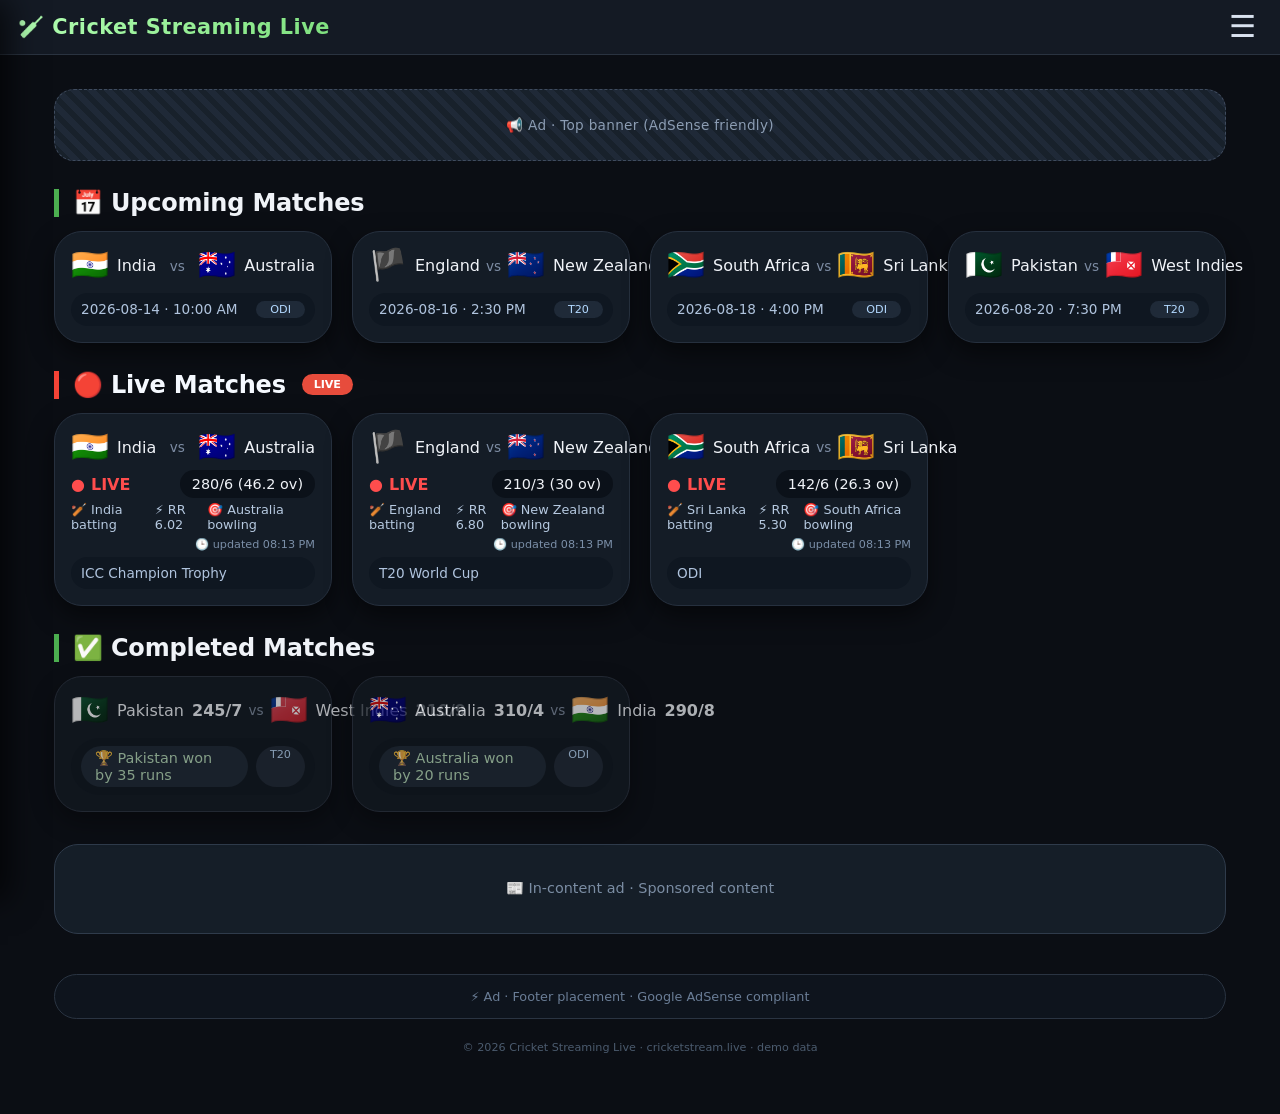
<file: index.html>
<!DOCTYPE html>
<html lang="en">
<head>
  <meta charset="UTF-8">
  <meta name="viewport" content="width=device-width, initial-scale=1.0, maximum-scale=5.0">
  <title>Cricket Streaming Live · Scores & Updates</title>
  <meta name="description" content="Live cricket scores, upcoming matches, and streaming updates. Follow ICC, T20, ODI and IPL matches with real-time mock scores.">
  <meta name="keywords" content="cricket live score, streaming, ICC, T20, ODI, IPL, cricket updates">
  <meta name="robots" content="index, follow">
  <link rel="canonical" href="https://cricketstream.live/">
  <meta property="og:title" content="Cricket Streaming Live - Live Scores & Updates">
  <meta property="og:description" content="Live cricket scores, match schedules, and streaming updates. Free mock data for cricket fans.">
  <meta property="og:url" content="https://cricketstream.live/">
  <meta property="og:type" content="website">
  <meta name="twitter:card" content="summary_large_image">
  <meta name="twitter:title" content="Cricket Streaming Live">
  <meta name="twitter:description" content="Live scores and cricket streaming updates.">
  <script type="application/ld+json">
    {
      "@context": "https://schema.org",
      "@type": "WebSite",
      "name": "Cricket Streaming Live",
      "url": "https://cricketstream.live/",
      "description": "Live cricket scores, match updates and streaming info.",
      "potentialAction": {
        "@type": "SearchAction",
        "target": "https://cricketstream.live/search?q={search_term_string}",
        "query-input": "required name=search_term_string"
      }
    }
  </script>
  <style>
    * {
      margin: 0;
      padding: 0;
      box-sizing: border-box;
      font-family: system-ui, -apple-system, 'Segoe UI', Roboto, 'Helvetica Neue', sans-serif;
    }

    body {
      background: #0b0e14;
      color: #f0f3f8;
      padding: 0 0 40px;
      min-height: 100vh;
    }

    /* sticky header */
    .header {
      background: #141a24;
      padding: 12px 18px;
      display: flex;
      align-items: center;
      justify-content: space-between;
      position: sticky;
      top: 0;
      z-index: 30;
      border-bottom: 1px solid #2a3340;
      backdrop-filter: blur(4px);
    }

    .logo {
      font-weight: 700;
      font-size: 1.3rem;
      letter-spacing: 0.5px;
      background: linear-gradient(135deg, #b3ffb3, #7ee07e);
      -webkit-background-clip: text;
      background-clip: text;
      color: transparent;
    }

    .hamburger {
      font-size: 1.9rem;
      line-height: 1;
      cursor: pointer;
      background: none;
      border: none;
      color: #d9e2ef;
      padding: 0 6px;
      transition: 0.2s;
    }
    .hamburger:hover {
      color: #8bc34a;
    }

    /* sidebar overlay */
    .sidebar-overlay {
      position: fixed;
      inset: 0;
      background: rgba(0,0,0,0.6);
      z-index: 40;
      display: none;
      backdrop-filter: blur(2px);
    }
    .sidebar-overlay.open {
      display: block;
    }

    .sidebar {
      position: fixed;
      top: 0;
      left: 0;
      width: 280px;
      max-width: 80%;
      height: 100%;
      background: #10171f;
      z-index: 50;
      padding: 28px 16px 30px;
      transform: translateX(-100%);
      transition: transform 0.25s ease;
      overflow-y: auto;
      border-right: 1px solid #2d3848;
      box-shadow: 8px 0 30px rgba(0,0,0,0.7);
    }
    .sidebar.open {
      transform: translateX(0);
    }
    .sidebar-close {
      text-align: right;
      font-size: 2rem;
      cursor: pointer;
      color: #b0c4de;
      margin-bottom: 20px;
    }
    .sidebar-close:hover {
      color: #ff8a80;
    }
    .sidebar a {
      display: block;
      padding: 12px 8px;
      color: #d0dae8;
      text-decoration: none;
      font-weight: 500;
      border-radius: 10px;
      transition: 0.15s;
      font-size: 1.05rem;
      border-bottom: 1px solid #1f2937;
    }
    .sidebar a:hover {
      background: #26303e;
      color: #b3ffb3;
      padding-left: 14px;
    }
    .sidebar .legal-link {
      font-size: 0.95rem;
      color: #9aaec9;
      border-bottom: none;
      padding: 8px 8px;
    }
    .sidebar .legal-link:hover {
      background: transparent;
      color: #cfe2ff;
    }

    /* main container */
    .container {
      max-width: 1200px;
      margin: 0 auto;
      padding: 16px 14px 20px;
    }

    /* ad placeholders */
    .ad-banner {
      background: #1a212b;
      border-radius: 20px;
      padding: 14px 8px;
      text-align: center;
      margin: 18px 0 28px;
      border: 1px dashed #3f4b5e;
      color: #8c9db3;
      font-size: 0.85rem;
      letter-spacing: 0.3px;
      min-height: 72px;
      display: flex;
      align-items: center;
      justify-content: center;
      background-image: repeating-linear-gradient(45deg, #1f2937 0px, #1f2937 6px, #18212b 6px, #18212b 12px);
    }
    .ad-incontent {
      background: #151e28;
      border-radius: 24px;
      padding: 16px 10px;
      margin: 32px 0 28px;
      border: 1px solid #2f3b4b;
      color: #7b8da3;
      text-align: center;
      min-height: 90px;
      display: flex;
      align-items: center;
      justify-content: center;
      font-size: 0.9rem;
    }
    .ad-footer {
      background: #0e141d;
      border-radius: 40px;
      padding: 14px;
      margin: 40px 0 10px;
      text-align: center;
      border: 1px solid #2a3442;
      color: #6a7d96;
      font-size: 0.8rem;
    }

    /* section headings */
    .section-title {
      font-size: 1.5rem;
      font-weight: 600;
      margin: 28px 0 14px;
      display: flex;
      align-items: center;
      gap: 8px;
      letter-spacing: -0.2px;
      border-left: 5px solid #4caf50;
      padding-left: 14px;
    }
    .section-title.live {
      border-left-color: #f44336;
      color: #f5f9ff;
    }
    .section-title .badge-live {
      background: #e74c3c;
      font-size: 0.7rem;
      padding: 4px 12px;
      border-radius: 40px;
      color: white;
      margin-left: 8px;
      animation: pulse-live 1.4s infinite;
    }

    @keyframes pulse-live {
      0% { opacity: 0.6; transform: scale(0.96); }
      50% { opacity: 1; transform: scale(1.04); }
      100% { opacity: 0.6; transform: scale(0.96); }
    }

    /* card grid */
    .card-grid {
      display: grid;
      grid-template-columns: repeat(auto-fill, minmax(260px, 1fr));
      gap: 20px;
      margin: 10px 0 6px;
    }

    .match-card {
      background: #141c26;
      border-radius: 28px;
      padding: 18px 16px 16px;
      box-shadow: 0 10px 24px rgba(0,0,0,0.5);
      transition: 0.1s ease;
      border: 1px solid #26303e;
      display: flex;
      flex-direction: column;
    }
    .match-card.completed {
      opacity: 0.7;
      filter: grayscale(0.2);
      background: #111a24;
      border-color: #2a3343;
    }
    .match-card .teams {
      display: flex;
      align-items: center;
      justify-content: space-between;
      font-weight: 600;
      gap: 6px;
    }
    .team-block {
      display: flex;
      align-items: center;
      gap: 8px;
      font-size: 1rem;
    }
    .team-flag {
      font-size: 1.9rem;
      line-height: 1;
    }
    .team-name {
      font-weight: 500;
      white-space: nowrap;
    }
    .vs {
      color: #7d8ca3;
      font-weight: 300;
      font-size: 0.85rem;
    }
    .match-meta {
      display: flex;
      justify-content: space-between;
      margin-top: 12px;
      font-size: 0.85rem;
      color: #b0c4de;
      background: #0f1721;
      padding: 8px 10px;
      border-radius: 40px;
    }
    .tournament {
      background: #1f2a38;
      padding: 2px 14px;
      border-radius: 50px;
      font-size: 0.7rem;
      font-weight: 500;
      color: #b3d9ff;
    }
    .score-line {
      background: #0b1119;
      padding: 6px 12px;
      border-radius: 30px;
      font-size: 0.9rem;
      font-weight: 500;
    }
    .live-indicator {
      color: #ff4d4d;
      font-weight: 700;
      display: flex;
      align-items: center;
      gap: 6px;
    }
    .live-indicator::before {
      content: "●";
      animation: blink 1.2s infinite;
    }
    @keyframes blink {
      0% { opacity: 0.2; }
      50% { opacity: 1; }
      100% { opacity: 0.2; }
    }
    .update-time {
      font-size: 0.7rem;
      color: #7b8fa8;
      margin-top: 6px;
      text-align: right;
    }
    .result-text {
      background: #1d2a38;
      padding: 4px 14px;
      border-radius: 30px;
      font-weight: 500;
      color: #b3e0b3;
      font-size: 0.9rem;
    }

    /* legal page content */
    .legal-content {
      background: #121b26;
      padding: 28px 20px;
      border-radius: 32px;
      margin: 22px 0;
      border: 1px solid #2b384b;
      line-height: 1.6;
      color: #d3e0f0;
    }
    .legal-content h2 {
      color: #b3ffb3;
      margin-bottom: 18px;
    }
    .legal-content p {
      margin: 12px 0;
    }
    .hidden {
      display: none !important;
    }

    @media (max-width: 640px) {
      .card-grid {
        grid-template-columns: 1fr;
      }
      .team-name {
        font-size: 0.9rem;
      }
    }
  </style>
</head>
<body>
  <!-- header -->
  <header class="header">
    <span class="logo">🏏 Cricket Streaming Live</span>
    <button class="hamburger" id="hamburgerBtn" aria-label="menu">☰</button>
  </header>

  <!-- sidebar overlay -->
  <div class="sidebar-overlay" id="sidebarOverlay"></div>

  <!-- sidebar -->
  <nav class="sidebar" id="sidebar">
    <div class="sidebar-close" id="sidebarClose">✕</div>
    <a href="#" data-page="home">🏠 Home</a>
    <a href="#" data-page="upcoming">📅 Upcoming Matches</a>
    <a href="#" data-page="live">🔴 Live Matches</a>
    <a href="#" data-page="completed">✅ Completed Matches</a>
    <a href="#" data-page="about">ℹ️ About Us</a>
    <a href="#" data-page="contact">📧 Contact Us</a>
    <div style="margin-top: 16px; border-top: 1px solid #283340;"></div>
    <a href="#" class="legal-link" data-page="privacy">🔒 Privacy Policy</a>
    <a href="#" class="legal-link" data-page="terms">📜 Terms & Conditions</a>
    <a href="#" class="legal-link" data-page="disclaimer">⚖️ Disclaimer</a>
  </nav>

  <div class="container" id="mainContainer">
    <!-- top ad -->
    <div class="ad-banner">📢 Ad · Top banner (AdSense friendly)</div>

    <!-- DYNAMIC CONTENT -->
    <div id="dynamicContent">
      <!-- home page content will be injected via js -->
    </div>

    <!-- in-content ad -->
    <div class="ad-incontent">📰 In-content ad · Sponsored content</div>

    <!-- footer ad -->
    <div class="ad-footer">⚡ Ad · Footer placement · Google AdSense compliant</div>
    <div style="text-align:center; color:#4b5b6e; font-size:0.7rem; padding-top:12px;">© 2026 Cricket Streaming Live · cricketstream.live · demo data</div>
  </div>

  <script>
    (function() {
      // ---------- MOCK DATA ----------
      const upcomingMatches = [
        { teamA: 'India', flagA: '🇮🇳', teamB: 'Australia', flagB: '🇦🇺', date: '2026-08-14', time: '10:00 AM', tournament: 'ODI' },
        { teamA: 'England', flagA: '🏴', teamB: 'New Zealand', flagB: '🇳🇿', date: '2026-08-16', time: '2:30 PM', tournament: 'T20' },
        { teamA: 'South Africa', flagA: '🇿🇦', teamB: 'Sri Lanka', flagB: '🇱🇰', date: '2026-08-18', time: '4:00 PM', tournament: 'ODI' },
        { teamA: 'Pakistan', flagA: '🇵🇰', teamB: 'West Indies', flagB: '🇼🇫', date: '2026-08-20', time: '7:30 PM', tournament: 'T20' },
      ];

      // live matches with mutable scores
      let liveMatches = [
        { id: 1, teamA: 'India', flagA: '🇮🇳', teamB: 'Australia', flagB: '🇦🇺', runsA: 280, wicketsA: 6, oversA: 46.2, runsB: 160, wicketsB: 5, oversB: 32.1, batting: 'A', runRate: 6.02, lastUpdate: new Date(), tournament: 'ICC Champion Trophy' },
        { id: 2, teamA: 'England', flagA: '🏴', teamB: 'New Zealand', flagB: '🇳🇿', runsA: 210, wicketsA: 3, oversA: 30.0, runsB: 115, wicketsB: 4, oversB: 22.4, batting: 'A', runRate: 6.8, lastUpdate: new Date(), tournament: 'T20 World Cup' },
        { id: 3, teamA: 'South Africa', flagA: '🇿🇦', teamB: 'Sri Lanka', flagB: '🇱🇰', runsA: 190, wicketsA: 5, oversA: 28.1, runsB: 142, wicketsB: 6, oversB: 26.3, batting: 'B', runRate: 5.3, lastUpdate: new Date(), tournament: 'ODI' },
      ];

      const completedMatches = [
        { teamA: 'Pakistan', flagA: '🇵🇰', teamB: 'West Indies', flagB: '🇼🇫', scoreA: '245/7', scoreB: '210/9', result: 'Pakistan won by 35 runs', tournament: 'T20' },
        { teamA: 'Australia', flagA: '🇦🇺', teamB: 'India', flagB: '🇮🇳', scoreA: '310/4', scoreB: '290/8', result: 'Australia won by 20 runs', tournament: 'ODI' },
      ];

      // DOM refs
      const content = document.getElementById('dynamicContent');
      const sidebar = document.getElementById('sidebar');
      const overlay = document.getElementById('sidebarOverlay');
      const hamburger = document.getElementById('hamburgerBtn');
      const closeSide = document.getElementById('sidebarClose');

      // ----- helper functions -----
      function formatDate(d) {
        const opts = { month: 'short', day: 'numeric', year: 'numeric' };
        return d.toLocaleDateString('en-US', opts);
      }

      function renderHome() {
        let html = `<div class="section-title">📅 Upcoming Matches</div><div class="card-grid">`;
        upcomingMatches.forEach(m => {
          html += `<div class="match-card">
            <div class="teams">
              <span class="team-block"><span class="team-flag">${m.flagA}</span><span class="team-name">${m.teamA}</span></span>
              <span class="vs">vs</span>
              <span class="team-block"><span class="team-flag">${m.flagB}</span><span class="team-name">${m.teamB}</span></span>
            </div>
            <div class="match-meta">
              <span>${m.date} · ${m.time}</span>
              <span class="tournament">${m.tournament}</span>
            </div>
          </div>`;
        });
        html += `</div>`;

        // Live section
        html += `<div class="section-title live">🔴 Live Matches <span class="badge-live">LIVE</span></div><div class="card-grid" id="liveCards">`;
        liveMatches.forEach(m => {
          const batting = m.batting === 'A' ? m.teamA : m.teamB;
          const bowling = m.batting === 'A' ? m.teamB : m.teamA;
          const score = m.batting === 'A' ? `${m.runsA}/${m.wicketsA} (${m.oversA} ov)` : `${m.runsB}/${m.wicketsB} (${m.oversB} ov)`;
          const rr = m.runRate.toFixed(2);
          const time = new Date(m.lastUpdate).toLocaleTimeString('en-US', { hour: '2-digit', minute: '2-digit' });
          html += `<div class="match-card" data-liveid="${m.id}">
            <div class="teams">
              <span class="team-block"><span class="team-flag">${m.flagA}</span><span class="team-name">${m.teamA}</span></span>
              <span class="vs">vs</span>
              <span class="team-block"><span class="team-flag">${m.flagB}</span><span class="team-name">${m.teamB}</span></span>
            </div>
            <div style="margin:8px 0 4px; display:flex; justify-content:space-between; align-items:center;">
              <span class="live-indicator">LIVE</span>
              <span class="score-line">${score}</span>
            </div>
            <div style="display:flex; justify-content:space-between; font-size:0.8rem; color:#b6c9e0;">
              <span>🏏 ${batting} batting</span>
              <span>⚡ RR ${rr}</span>
              <span>🎯 ${bowling} bowling</span>
            </div>
            <div class="update-time">🕒 updated ${time}</div>
            <div class="match-meta" style="margin-top:6px;"><span>${m.tournament}</span></div>
          </div>`;
        });
        html += `</div>`;

        // Completed
        html += `<div class="section-title">✅ Completed Matches</div><div class="card-grid">`;
        completedMatches.forEach(m => {
          html += `<div class="match-card completed">
            <div class="teams">
              <span class="team-block"><span class="team-flag">${m.flagA}</span><span class="team-name">${m.teamA}</span> ${m.scoreA}</span>
              <span class="vs">vs</span>
              <span class="team-block"><span class="team-flag">${m.flagB}</span><span class="team-name">${m.teamB}</span> ${m.scoreB}</span>
            </div>
            <div class="match-meta" style="justify-content:center; gap:8px;">
              <span class="result-text">🏆 ${m.result}</span>
              <span class="tournament">${m.tournament}</span>
            </div>
          </div>`;
        });
        html += `</div>`;
        return html;
      }

      function renderLegal(page) {
        if (page === 'privacy') {
          return `<div class="legal-content"><h2>🔒 Privacy Policy</h2>
            <p>We use cookies to enhance your experience. Google AdSense may use cookies to serve personalized ads. Third-party vendors, including Google, use cookies to serve ads based on a user's prior visits. We value your data safety and do not share personal information.</p>
            <p>By using this site, you consent to our cookie usage.</p></div>`;
        } else if (page === 'terms') {
          return `<div class="legal-content"><h2>📜 Terms & Conditions</h2>
            <p>All content is for informational purposes only. We do not guarantee accuracy. Users are responsible for their actions based on the information provided. Live scores are demo/mock data.</p>
            <p>Usage of this site constitutes acceptance of these terms.</p></div>`;
        } else if (page === 'disclaimer') {
          return `<div class="legal-content"><h2>⚖️ Disclaimer</h2>
            <p>This website is not affiliated with ICC, BCCI, IPL, or any cricket board. All scores and data are for demonstration and informational purposes only. We do not claim real-time accuracy.</p></div>`;
        }
        return '';
      }

      function renderPage(page) {
        if (page === 'home' || page === 'upcoming' || page === 'live' || page === 'completed' || page === 'about' || page === 'contact') {
          if (page === 'about') {
            content.innerHTML = `<div class="legal-content"><h2>ℹ️ About Us</h2><p>Cricket Streaming Live is a demo cricket scoring platform built for cricket enthusiasts. We provide mock live scores, upcoming matches, and completed results.</p></div>`;
          } else if (page === 'contact') {
            content.innerHTML = `<div class="legal-content"><h2>📧 Contact Us</h2><p>Email: support@cricketstream.live</p><p>For any inquiries, please reach out.</p></div>`;
          } else {
            content.innerHTML = renderHome();
            // after render, attach live updates
            startLiveUpdates();
          }
        } else {
          // legal pages
          const legalHtml = renderLegal(page);
          content.innerHTML = legalHtml || `<div class="legal-content"><p>Page not found.</p></div>`;
        }
      }

      // live update function
      function updateLiveScores() {
        const liveCards = document.getElementById('liveCards');
        if (!liveCards) return;
        liveMatches.forEach(m => {
          // random small change
          const increment = Math.floor(Math.random() * 5) + 1;
          if (m.batting === 'A') {
            m.runsA += increment;
            m.oversA += 0.2;
            if (m.oversA % 1 > 0.6) m.oversA = Math.floor(m.oversA) + 0.5;
          } else {
            m.runsB += increment;
            m.oversB += 0.2;
            if (m.oversB % 1 > 0.6) m.oversB = Math.floor(m.oversB) + 0.5;
          }
          // update run rate
          const totalOvers = m.batting === 'A' ? m.oversA : m.oversB;
          const totalRuns = m.batting === 'A' ? m.runsA : m.runsB;
          m.runRate = totalOvers > 0 ? totalRuns / totalOvers : 0;
          m.lastUpdate = new Date();
        });

        // re-render live cards
        const container = document.getElementById('liveCards');
        if (!container) return;
        let html = '';
        liveMatches.forEach(m => {
          const batting = m.batting === 'A' ? m.teamA : m.teamB;
          const bowling = m.batting === 'A' ? m.teamB : m.teamA;
          const score = m.batting === 'A' ? `${m.runsA}/${m.wicketsA} (${m.oversA.toFixed(1)} ov)` : `${m.runsB}/${m.wicketsB} (${m.oversB.toFixed(1)} ov)`;
          const rr = m.runRate.toFixed(2);
          const time = new Date(m.lastUpdate).toLocaleTimeString('en-US', { hour: '2-digit', minute: '2-digit' });
          html += `<div class="match-card" data-liveid="${m.id}">
            <div class="teams">
              <span class="team-block"><span class="team-flag">${m.flagA}</span><span class="team-name">${m.teamA}</span></span>
              <span class="vs">vs</span>
              <span class="team-block"><span class="team-flag">${m.flagB}</span><span class="team-name">${m.teamB}</span></span>
            </div>
            <div style="margin:8px 0 4px; display:flex; justify-content:space-between; align-items:center;">
              <span class="live-indicator">LIVE</span>
              <span class="score-line">${score}</span>
            </div>
            <div style="display:flex; justify-content:space-between; font-size:0.8rem; color:#b6c9e0;">
              <span>🏏 ${batting} batting</span>
              <span>⚡ RR ${rr}</span>
              <span>🎯 ${bowling} bowling</span>
            </div>
            <div class="update-time">🕒 updated ${time}</div>
            <div class="match-meta" style="margin-top:6px;"><span>${m.tournament}</span></div>
          </div>`;
        });
        container.innerHTML = html;
      }

      let updateInterval = null;
      function startLiveUpdates() {
        if (updateInterval) clearInterval(updateInterval);
        updateInterval = setInterval(updateLiveScores, 30000);
      }

      // sidebar logic
      function closeSidebar() {
        sidebar.classList.remove('open');
        overlay.classList.remove('open');
      }
      function openSidebar() {
        sidebar.classList.add('open');
        overlay.classList.add('open');
      }

      hamburger.addEventListener('click', openSidebar);
      closeSide.addEventListener('click', closeSidebar);
      overlay.addEventListener('click', closeSidebar);

      // sidebar links
      document.querySelectorAll('.sidebar a').forEach(link => {
        link.addEventListener('click', function(e) {
          e.preventDefault();
          const page = this.dataset.page || 'home';
          renderPage(page);
          closeSidebar();
        });
      });

      // initial render
      renderPage('home');

      // ensure cleanup
      window.addEventListener('beforeunload', function() {
        if (updateInterval) clearInterval(updateInterval);
      });

    })();
  </script>
</body>
</html>
</file>
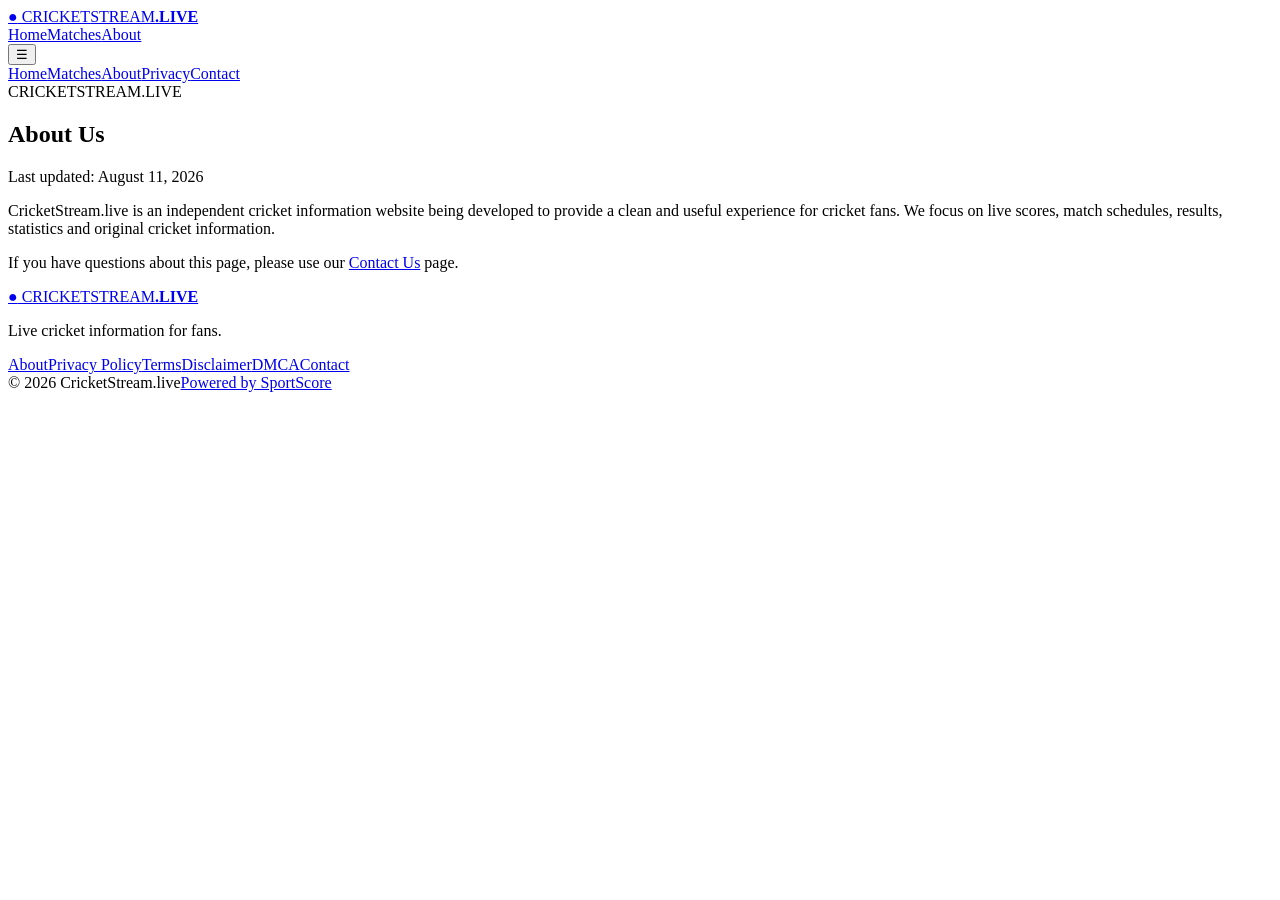
<file: about.html>
<!DOCTYPE html>
<html lang="en"><head><meta charset="UTF-8"><meta name="viewport" content="width=device-width,initial-scale=1">
<meta name="description" content="About Us — CricketStream.live">
<link rel="canonical" href="https://cricketstream.live/about.html">
<title>About Us — CricketStream.live</title><link rel="stylesheet" href="assets/css/style.css"></head>
<body>
<header class="topbar"><a class="brand" href="index.html"><span class="ball">●</span> CRICKET<span>STREAM</span><b>.LIVE</b></a><nav class="desktop-nav"><a href="index.html">Home</a><a href="matches.html">Matches</a><a href="about.html">About</a></nav><button class="menu-btn" onclick="toggleMenu()">☰</button></header>
<div id="mobileMenu" class="mobile-menu"><a href="index.html">Home</a><a href="matches.html">Matches</a><a href="about.html">About</a><a href="privacy.html">Privacy</a><a href="contact.html">Contact</a></div>
<main class="container page"><article class="legal"><span class="eyebrow">CRICKETSTREAM.LIVE</span><h1>About Us</h1><p class="updated">Last updated: August 11, 2026</p><p>CricketStream.live is an independent cricket information website being developed to provide a clean and useful experience for cricket fans. We focus on live scores, match schedules, results, statistics and original cricket information.</p><p>If you have questions about this page, please use our <a href="contact.html">Contact Us</a> page.</p></article></main>
<footer class="footer"><div class="footer-main"><div><a class="brand" href="index.html"><span class="ball">●</span> CRICKET<span>STREAM</span><b>.LIVE</b></a><p>Live cricket information for fans.</p></div><div class="footer-links"><a href="about.html">About</a><a href="privacy.html">Privacy Policy</a><a href="terms.html">Terms</a><a href="disclaimer.html">Disclaimer</a><a href="dmca.html">DMCA</a><a href="contact.html">Contact</a></div></div><div class="footer-bottom"><span>© 2026 CricketStream.live</span><a href="https://sportscore.com/" rel="dofollow">Powered by SportScore</a></div></footer>
<script>function toggleMenu(){document.getElementById('mobileMenu').classList.toggle('open')}</script>
</body></html>
</file>
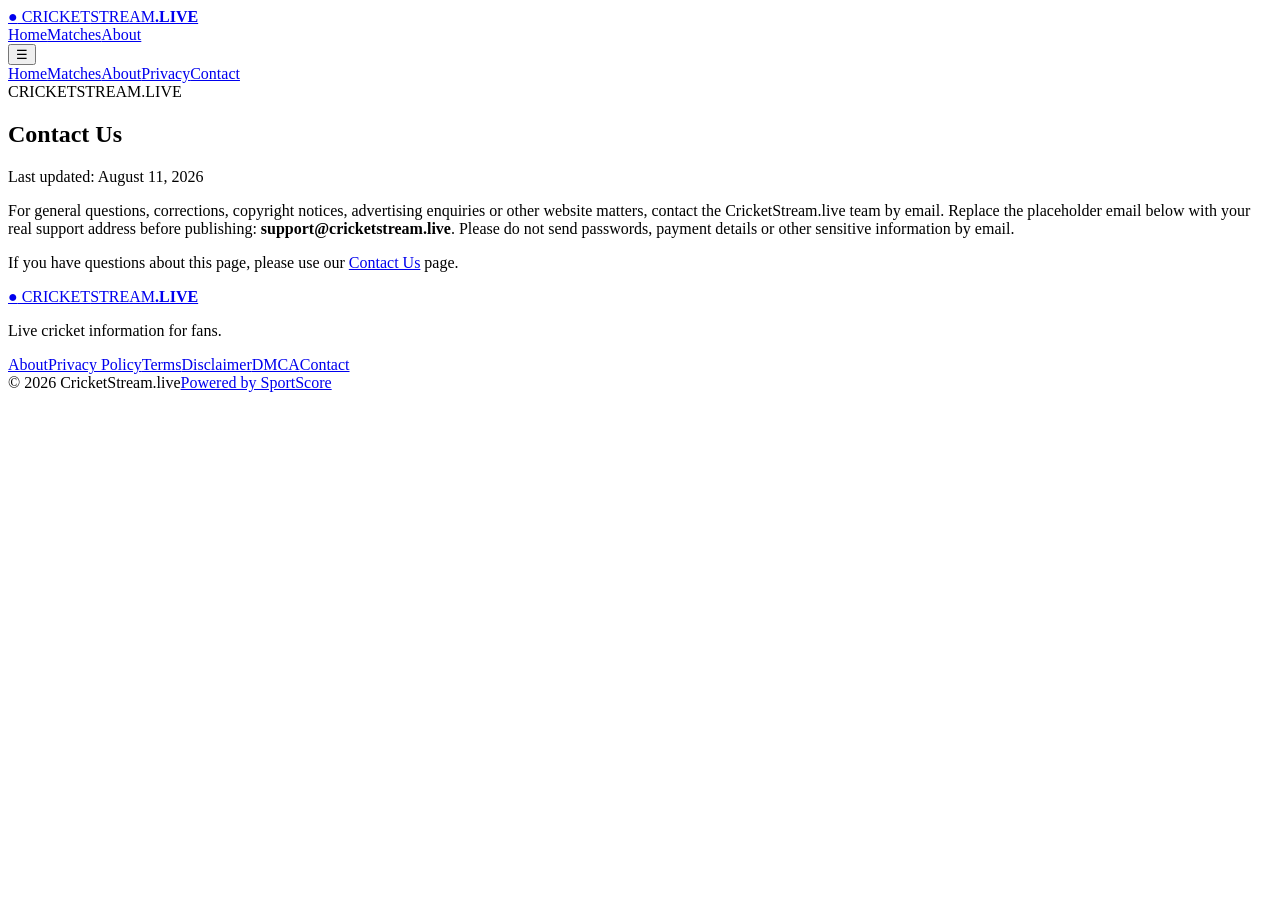
<file: contact.html>
<!DOCTYPE html>
<html lang="en"><head><meta charset="UTF-8"><meta name="viewport" content="width=device-width,initial-scale=1">
<meta name="description" content="Contact Us — CricketStream.live">
<link rel="canonical" href="https://cricketstream.live/contact.html">
<title>Contact Us — CricketStream.live</title><link rel="stylesheet" href="assets/css/style.css"></head>
<body>
<header class="topbar"><a class="brand" href="index.html"><span class="ball">●</span> CRICKET<span>STREAM</span><b>.LIVE</b></a><nav class="desktop-nav"><a href="index.html">Home</a><a href="matches.html">Matches</a><a href="about.html">About</a></nav><button class="menu-btn" onclick="toggleMenu()">☰</button></header>
<div id="mobileMenu" class="mobile-menu"><a href="index.html">Home</a><a href="matches.html">Matches</a><a href="about.html">About</a><a href="privacy.html">Privacy</a><a href="contact.html">Contact</a></div>
<main class="container page"><article class="legal"><span class="eyebrow">CRICKETSTREAM.LIVE</span><h1>Contact Us</h1><p class="updated">Last updated: August 11, 2026</p><p>For general questions, corrections, copyright notices, advertising enquiries or other website matters, contact the CricketStream.live team by email. Replace the placeholder email below with your real support address before publishing: <strong>support@cricketstream.live</strong>. Please do not send passwords, payment details or other sensitive information by email.</p><p>If you have questions about this page, please use our <a href="contact.html">Contact Us</a> page.</p></article></main>
<footer class="footer"><div class="footer-main"><div><a class="brand" href="index.html"><span class="ball">●</span> CRICKET<span>STREAM</span><b>.LIVE</b></a><p>Live cricket information for fans.</p></div><div class="footer-links"><a href="about.html">About</a><a href="privacy.html">Privacy Policy</a><a href="terms.html">Terms</a><a href="disclaimer.html">Disclaimer</a><a href="dmca.html">DMCA</a><a href="contact.html">Contact</a></div></div><div class="footer-bottom"><span>© 2026 CricketStream.live</span><a href="https://sportscore.com/" rel="dofollow">Powered by SportScore</a></div></footer>
<script>function toggleMenu(){document.getElementById('mobileMenu').classList.toggle('open')}</script>
</body></html>
</file>
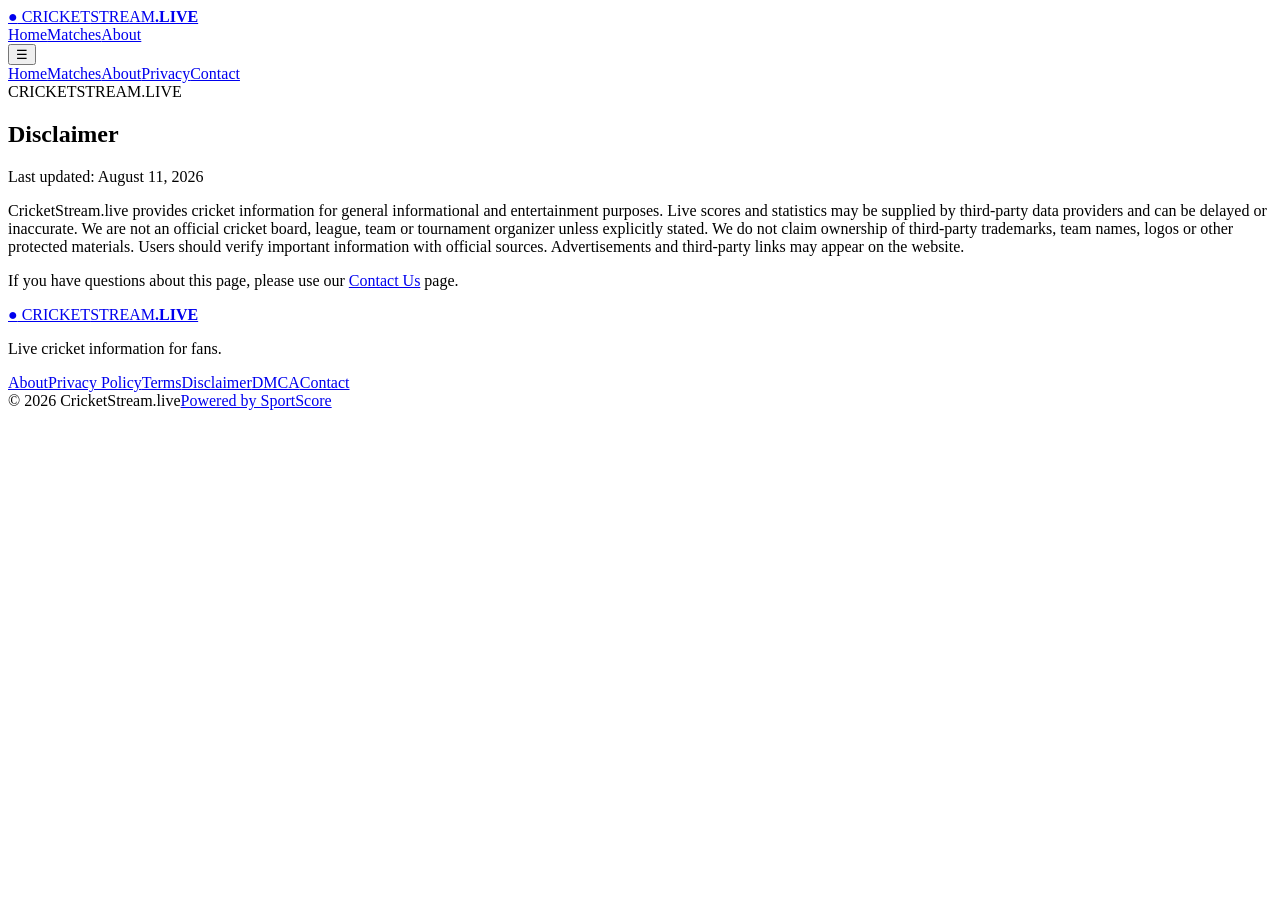
<file: disclaimer.html>
<!DOCTYPE html>
<html lang="en"><head><meta charset="UTF-8"><meta name="viewport" content="width=device-width,initial-scale=1">
<meta name="description" content="Disclaimer — CricketStream.live">
<link rel="canonical" href="https://cricketstream.live/disclaimer.html">
<title>Disclaimer — CricketStream.live</title><link rel="stylesheet" href="assets/css/style.css"></head>
<body>
<header class="topbar"><a class="brand" href="index.html"><span class="ball">●</span> CRICKET<span>STREAM</span><b>.LIVE</b></a><nav class="desktop-nav"><a href="index.html">Home</a><a href="matches.html">Matches</a><a href="about.html">About</a></nav><button class="menu-btn" onclick="toggleMenu()">☰</button></header>
<div id="mobileMenu" class="mobile-menu"><a href="index.html">Home</a><a href="matches.html">Matches</a><a href="about.html">About</a><a href="privacy.html">Privacy</a><a href="contact.html">Contact</a></div>
<main class="container page"><article class="legal"><span class="eyebrow">CRICKETSTREAM.LIVE</span><h1>Disclaimer</h1><p class="updated">Last updated: August 11, 2026</p><p>CricketStream.live provides cricket information for general informational and entertainment purposes. Live scores and statistics may be supplied by third-party data providers and can be delayed or inaccurate. We are not an official cricket board, league, team or tournament organizer unless explicitly stated. We do not claim ownership of third-party trademarks, team names, logos or other protected materials. Users should verify important information with official sources. Advertisements and third-party links may appear on the website.</p><p>If you have questions about this page, please use our <a href="contact.html">Contact Us</a> page.</p></article></main>
<footer class="footer"><div class="footer-main"><div><a class="brand" href="index.html"><span class="ball">●</span> CRICKET<span>STREAM</span><b>.LIVE</b></a><p>Live cricket information for fans.</p></div><div class="footer-links"><a href="about.html">About</a><a href="privacy.html">Privacy Policy</a><a href="terms.html">Terms</a><a href="disclaimer.html">Disclaimer</a><a href="dmca.html">DMCA</a><a href="contact.html">Contact</a></div></div><div class="footer-bottom"><span>© 2026 CricketStream.live</span><a href="https://sportscore.com/" rel="dofollow">Powered by SportScore</a></div></footer>
<script>function toggleMenu(){document.getElementById('mobileMenu').classList.toggle('open')}</script>
</body></html>
</file>
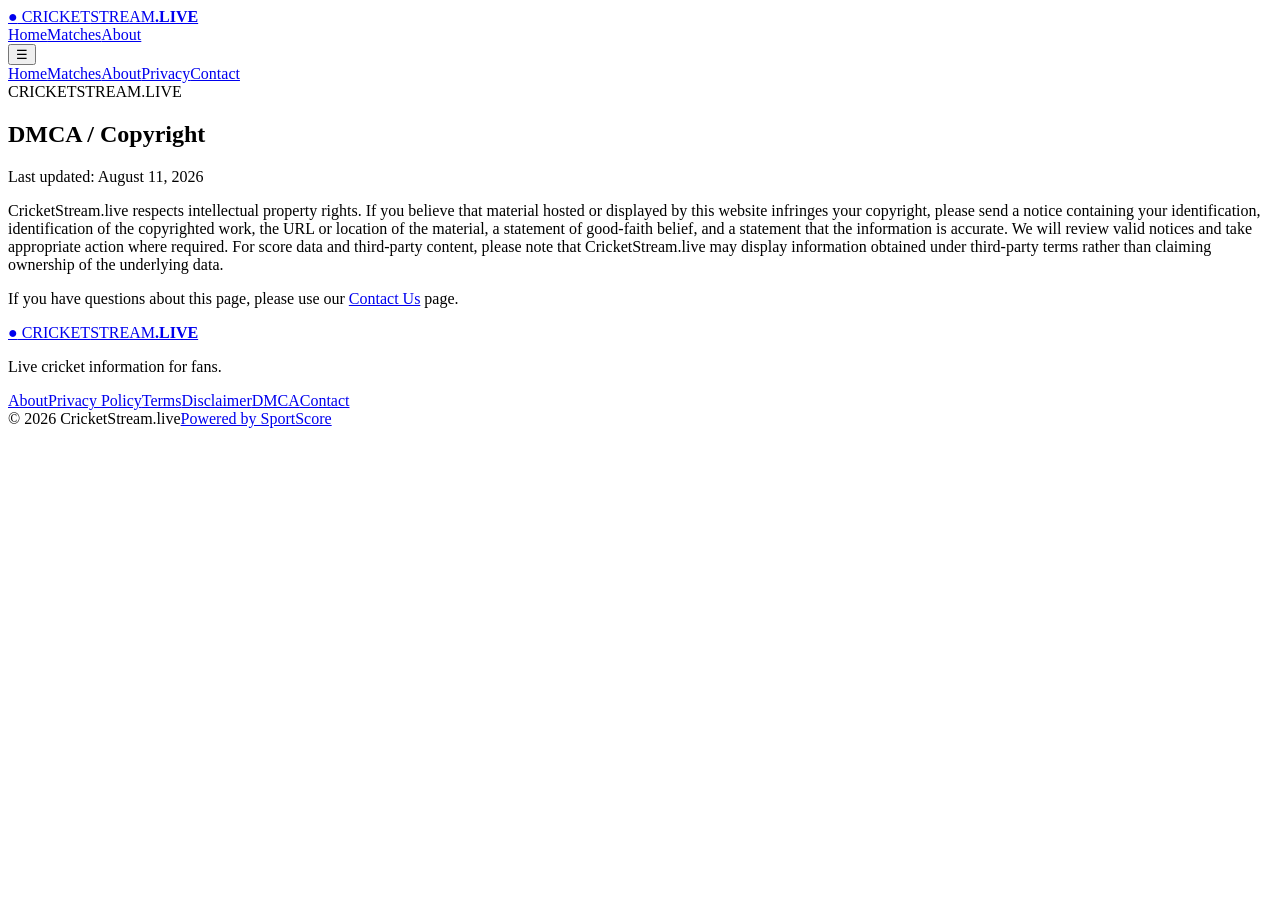
<file: dmca.html>
<!DOCTYPE html>
<html lang="en"><head><meta charset="UTF-8"><meta name="viewport" content="width=device-width,initial-scale=1">
<meta name="description" content="DMCA / Copyright — CricketStream.live">
<link rel="canonical" href="https://cricketstream.live/dmca.html">
<title>DMCA / Copyright — CricketStream.live</title><link rel="stylesheet" href="assets/css/style.css"></head>
<body>
<header class="topbar"><a class="brand" href="index.html"><span class="ball">●</span> CRICKET<span>STREAM</span><b>.LIVE</b></a><nav class="desktop-nav"><a href="index.html">Home</a><a href="matches.html">Matches</a><a href="about.html">About</a></nav><button class="menu-btn" onclick="toggleMenu()">☰</button></header>
<div id="mobileMenu" class="mobile-menu"><a href="index.html">Home</a><a href="matches.html">Matches</a><a href="about.html">About</a><a href="privacy.html">Privacy</a><a href="contact.html">Contact</a></div>
<main class="container page"><article class="legal"><span class="eyebrow">CRICKETSTREAM.LIVE</span><h1>DMCA / Copyright</h1><p class="updated">Last updated: August 11, 2026</p><p>CricketStream.live respects intellectual property rights. If you believe that material hosted or displayed by this website infringes your copyright, please send a notice containing your identification, identification of the copyrighted work, the URL or location of the material, a statement of good-faith belief, and a statement that the information is accurate. We will review valid notices and take appropriate action where required. For score data and third-party content, please note that CricketStream.live may display information obtained under third-party terms rather than claiming ownership of the underlying data.</p><p>If you have questions about this page, please use our <a href="contact.html">Contact Us</a> page.</p></article></main>
<footer class="footer"><div class="footer-main"><div><a class="brand" href="index.html"><span class="ball">●</span> CRICKET<span>STREAM</span><b>.LIVE</b></a><p>Live cricket information for fans.</p></div><div class="footer-links"><a href="about.html">About</a><a href="privacy.html">Privacy Policy</a><a href="terms.html">Terms</a><a href="disclaimer.html">Disclaimer</a><a href="dmca.html">DMCA</a><a href="contact.html">Contact</a></div></div><div class="footer-bottom"><span>© 2026 CricketStream.live</span><a href="https://sportscore.com/" rel="dofollow">Powered by SportScore</a></div></footer>
<script>function toggleMenu(){document.getElementById('mobileMenu').classList.toggle('open')}</script>
</body></html>
</file>
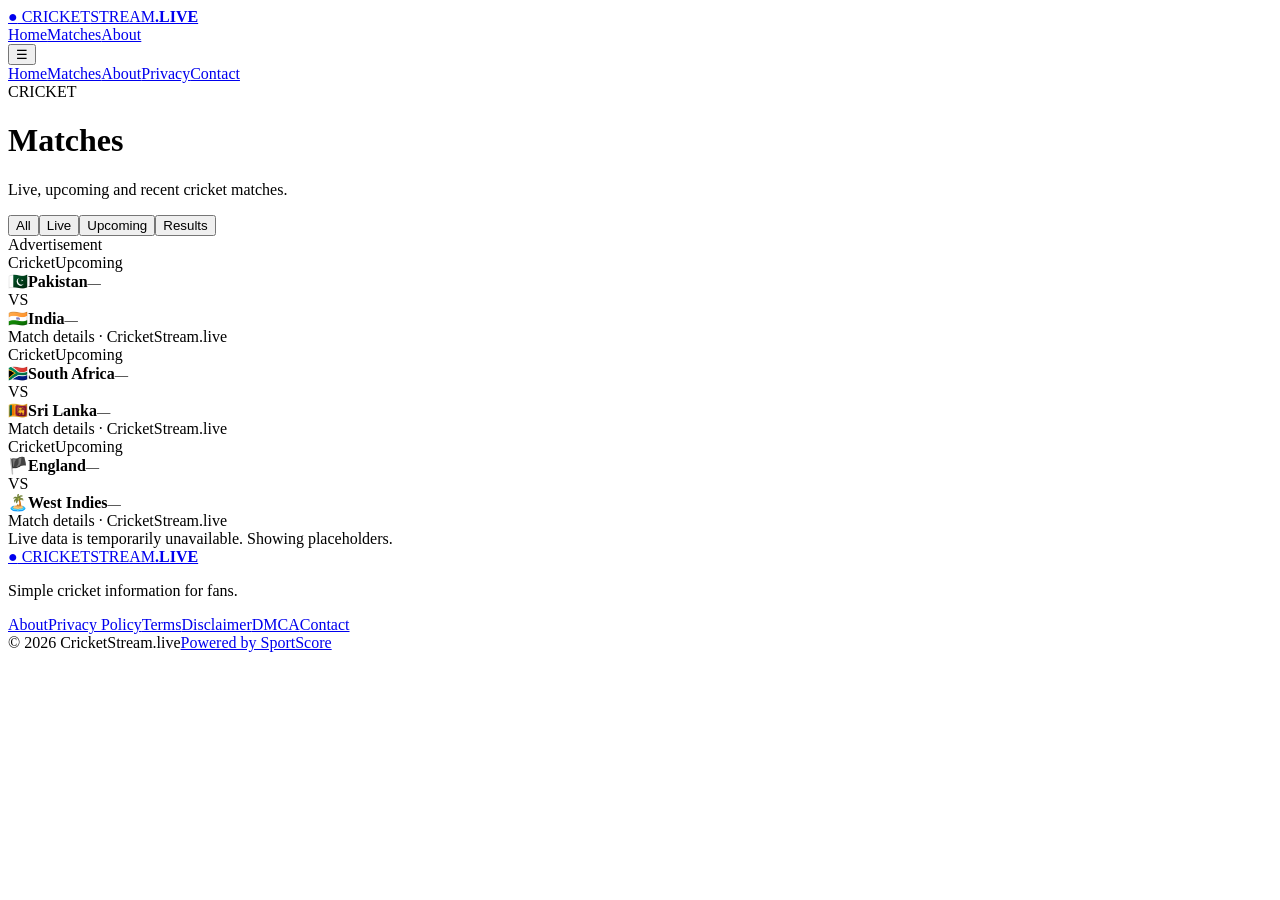
<file: matches.html>
<!DOCTYPE html>
<html lang="en">
<head>
  <meta charset="UTF-8"><meta name="viewport" content="width=device-width,initial-scale=1">
  <meta name="description" content="CricketStream.live cricket matches — live, upcoming and recent cricket matches.">
  <link rel="canonical" href="https://cricketstream.live/matches.html">
  <title>Cricket Matches — CricketStream.live</title>
  <link rel="stylesheet" href="assets/css/style.css">
</head>
<body>
<header class="topbar">
  <a class="brand" href="index.html"><span class="ball">●</span> CRICKET<span>STREAM</span><b>.LIVE</b></a>
  <nav class="desktop-nav"><a href="index.html">Home</a><a class="active" href="matches.html">Matches</a><a href="about.html">About</a></nav>
  <button class="menu-btn" onclick="toggleMenu()">☰</button>
</header>
<div id="mobileMenu" class="mobile-menu"><a href="index.html">Home</a><a href="matches.html">Matches</a><a href="about.html">About</a><a href="privacy.html">Privacy</a><a href="contact.html">Contact</a></div>
<main class="container page">
  <div class="page-heading"><span class="eyebrow">CRICKET</span><h1>Matches</h1><p>Live, upcoming and recent cricket matches.</p></div>
  <div class="tabs"><button class="tab active">All</button><button class="tab">Live</button><button class="tab">Upcoming</button><button class="tab">Results</button></div>
  <div class="ad-slot"><span>Advertisement</span></div>
  <div id="matchGrid" class="match-grid"></div>
  <div id="apiStatus" class="api-status"></div>
</main>
<footer class="footer"><div class="footer-main"><div><a class="brand" href="index.html"><span class="ball">●</span> CRICKET<span>STREAM</span><b>.LIVE</b></a><p>Simple cricket information for fans.</p></div><div class="footer-links"><a href="about.html">About</a><a href="privacy.html">Privacy Policy</a><a href="terms.html">Terms</a><a href="disclaimer.html">Disclaimer</a><a href="dmca.html">DMCA</a><a href="contact.html">Contact</a></div></div><div class="footer-bottom"><span>© 2026 CricketStream.live</span><a href="https://sportscore.com/" rel="dofollow">Powered by SportScore</a></div></footer>
<script src="assets/js/api.js"></script><script src="assets/js/app.js"></script>
</body></html>
</file>
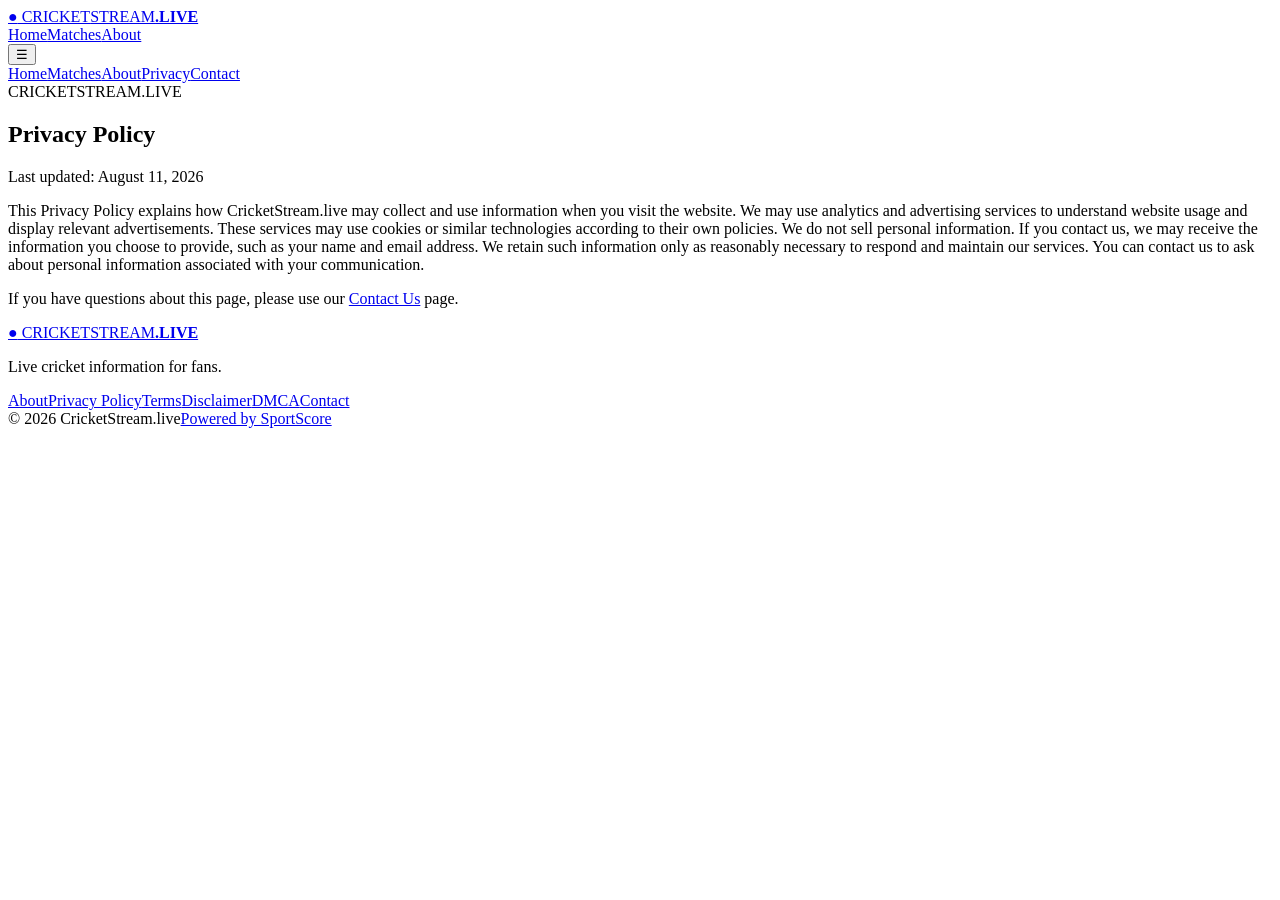
<file: privacy.html>
<!DOCTYPE html>
<html lang="en"><head><meta charset="UTF-8"><meta name="viewport" content="width=device-width,initial-scale=1">
<meta name="description" content="Privacy Policy — CricketStream.live">
<link rel="canonical" href="https://cricketstream.live/privacy.html">
<title>Privacy Policy — CricketStream.live</title><link rel="stylesheet" href="assets/css/style.css"></head>
<body>
<header class="topbar"><a class="brand" href="index.html"><span class="ball">●</span> CRICKET<span>STREAM</span><b>.LIVE</b></a><nav class="desktop-nav"><a href="index.html">Home</a><a href="matches.html">Matches</a><a href="about.html">About</a></nav><button class="menu-btn" onclick="toggleMenu()">☰</button></header>
<div id="mobileMenu" class="mobile-menu"><a href="index.html">Home</a><a href="matches.html">Matches</a><a href="about.html">About</a><a href="privacy.html">Privacy</a><a href="contact.html">Contact</a></div>
<main class="container page"><article class="legal"><span class="eyebrow">CRICKETSTREAM.LIVE</span><h1>Privacy Policy</h1><p class="updated">Last updated: August 11, 2026</p><p>This Privacy Policy explains how CricketStream.live may collect and use information when you visit the website. We may use analytics and advertising services to understand website usage and display relevant advertisements. These services may use cookies or similar technologies according to their own policies. We do not sell personal information. If you contact us, we may receive the information you choose to provide, such as your name and email address. We retain such information only as reasonably necessary to respond and maintain our services. You can contact us to ask about personal information associated with your communication.</p><p>If you have questions about this page, please use our <a href="contact.html">Contact Us</a> page.</p></article></main>
<footer class="footer"><div class="footer-main"><div><a class="brand" href="index.html"><span class="ball">●</span> CRICKET<span>STREAM</span><b>.LIVE</b></a><p>Live cricket information for fans.</p></div><div class="footer-links"><a href="about.html">About</a><a href="privacy.html">Privacy Policy</a><a href="terms.html">Terms</a><a href="disclaimer.html">Disclaimer</a><a href="dmca.html">DMCA</a><a href="contact.html">Contact</a></div></div><div class="footer-bottom"><span>© 2026 CricketStream.live</span><a href="https://sportscore.com/" rel="dofollow">Powered by SportScore</a></div></footer>
<script>function toggleMenu(){document.getElementById('mobileMenu').classList.toggle('open')}</script>
</body></html>
</file>
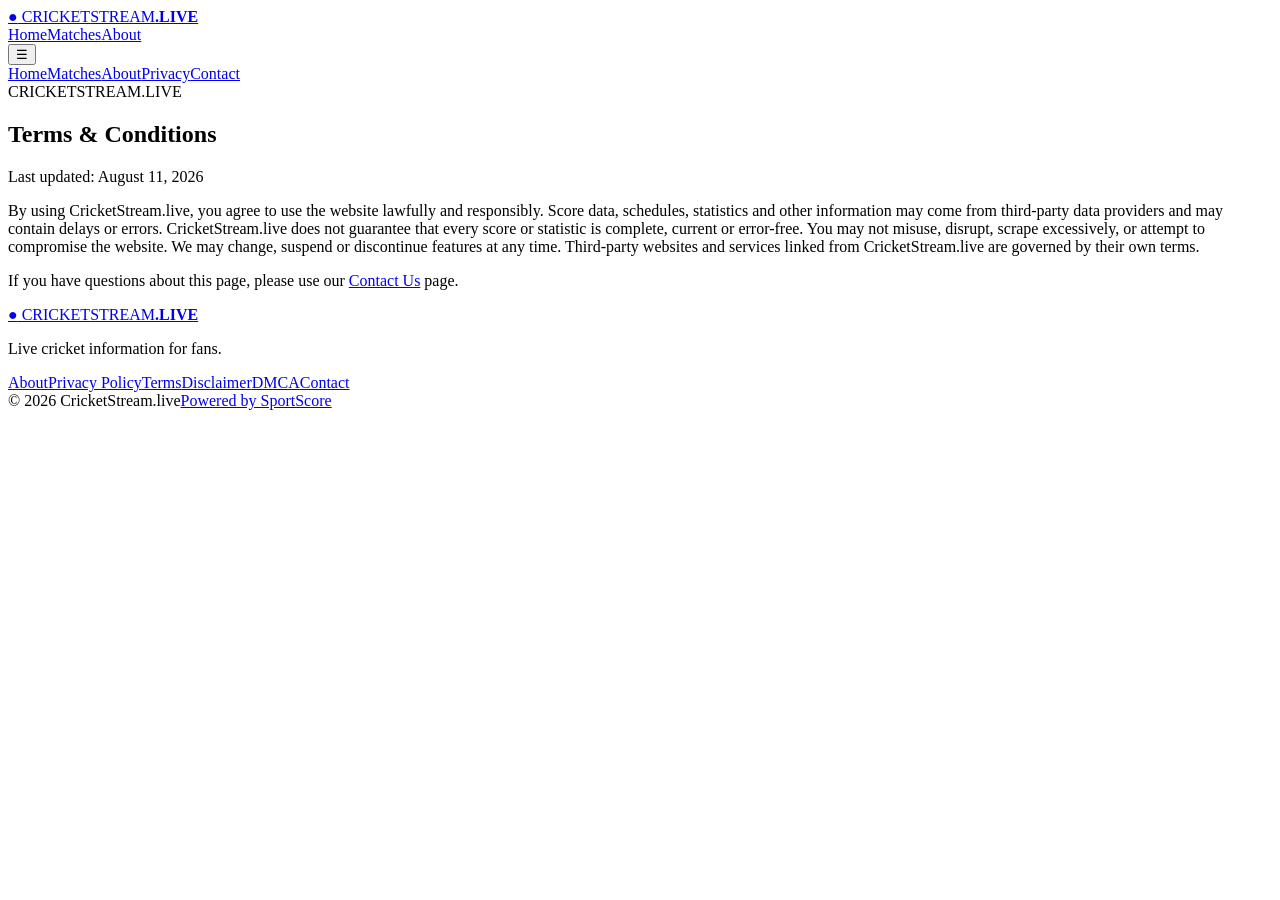
<file: terms.html>
<!DOCTYPE html>
<html lang="en"><head><meta charset="UTF-8"><meta name="viewport" content="width=device-width,initial-scale=1">
<meta name="description" content="Terms & Conditions — CricketStream.live">
<link rel="canonical" href="https://cricketstream.live/terms.html">
<title>Terms & Conditions — CricketStream.live</title><link rel="stylesheet" href="assets/css/style.css"></head>
<body>
<header class="topbar"><a class="brand" href="index.html"><span class="ball">●</span> CRICKET<span>STREAM</span><b>.LIVE</b></a><nav class="desktop-nav"><a href="index.html">Home</a><a href="matches.html">Matches</a><a href="about.html">About</a></nav><button class="menu-btn" onclick="toggleMenu()">☰</button></header>
<div id="mobileMenu" class="mobile-menu"><a href="index.html">Home</a><a href="matches.html">Matches</a><a href="about.html">About</a><a href="privacy.html">Privacy</a><a href="contact.html">Contact</a></div>
<main class="container page"><article class="legal"><span class="eyebrow">CRICKETSTREAM.LIVE</span><h1>Terms & Conditions</h1><p class="updated">Last updated: August 11, 2026</p><p>By using CricketStream.live, you agree to use the website lawfully and responsibly. Score data, schedules, statistics and other information may come from third-party data providers and may contain delays or errors. CricketStream.live does not guarantee that every score or statistic is complete, current or error-free. You may not misuse, disrupt, scrape excessively, or attempt to compromise the website. We may change, suspend or discontinue features at any time. Third-party websites and services linked from CricketStream.live are governed by their own terms.</p><p>If you have questions about this page, please use our <a href="contact.html">Contact Us</a> page.</p></article></main>
<footer class="footer"><div class="footer-main"><div><a class="brand" href="index.html"><span class="ball">●</span> CRICKET<span>STREAM</span><b>.LIVE</b></a><p>Live cricket information for fans.</p></div><div class="footer-links"><a href="about.html">About</a><a href="privacy.html">Privacy Policy</a><a href="terms.html">Terms</a><a href="disclaimer.html">Disclaimer</a><a href="dmca.html">DMCA</a><a href="contact.html">Contact</a></div></div><div class="footer-bottom"><span>© 2026 CricketStream.live</span><a href="https://sportscore.com/" rel="dofollow">Powered by SportScore</a></div></footer>
<script>function toggleMenu(){document.getElementById('mobileMenu').classList.toggle('open')}</script>
</body></html>
</file>
<file: assets/css/style.css>
.breadcrumb{margin-bottom:18px;color:#ff6688;font-size:13px;font-weight:800}.score-hero{background:linear-gradient(145deg,#122a41,#091625);border:1px solid #29445f;border-radius:18px;padding:24px;max-width:900px;margin:auto}.score-hero h1{text-align:center;font-size:25px;margin:16px 0 25px}.big-score{display:grid;grid-template-columns:1fr 60px 1fr;align-items:center;text-align:center}.big-score>div{display:grid;gap:5px}.big-score span{font-size:42px}.big-score strong{font-size:18px}.big-score b{font-size:24px}.big-score em{font-style:normal;color:#7f90a4;font-size:11px;font-weight:900}.result-line{text-align:center;margin-top:20px;color:#ff6688;font-weight:800}.detail-tabs{display:flex;gap:5px;max-width:900px;margin:18px auto}.detail-tabs a{padding:10px 17px;border:1px solid var(--line);border-radius:9px;color:var(--muted);font-size:12px;font-weight:800}.detail-tabs a.selected{background:var(--accent);color:#fff;border-color:var(--accent)}.detail-panel{max-width:900px;margin:0 auto 15px;background:var(--panel);border:1px solid var(--line);border-radius:15px;padding:20px}.detail-panel h2{margin:0 0 16px;font-size:20px}.innings{border:1px solid var(--line);border-radius:10px;overflow:hidden;margin-bottom:12px}.innings h3{margin:0;padding:11px 13px;background:var(--panel2);font-size:13px}.score-row{display:grid;grid-template-columns:1fr 60px 45px;padding:10px 13px;border-top:1px solid var(--line);font-size:13px}.score-row b{text-align:right}.score-row small{text-align:right;color:var(--muted)}.muted{color:var(--muted);font-size:13px}.empty-scorecard{padding:20px;text-align:center;border:1px dashed var(--line);border-radius:10px;color:var(--muted)}.info-list{display:grid;gap:1px}.info-list div{display:flex;justify-content:space-between;padding:12px;background:var(--panel2);font-size:13px}.info-list span{color:var(--muted)}.match-card{display:block}@media(max-width:480px){.big-score{grid-template-columns:1fr 35px 1fr}.big-score span{font-size:32px}.big-score strong{font-size:14px}.big-score b{font-size:19px}.score-hero h1{font-size:20px}}
</file>
